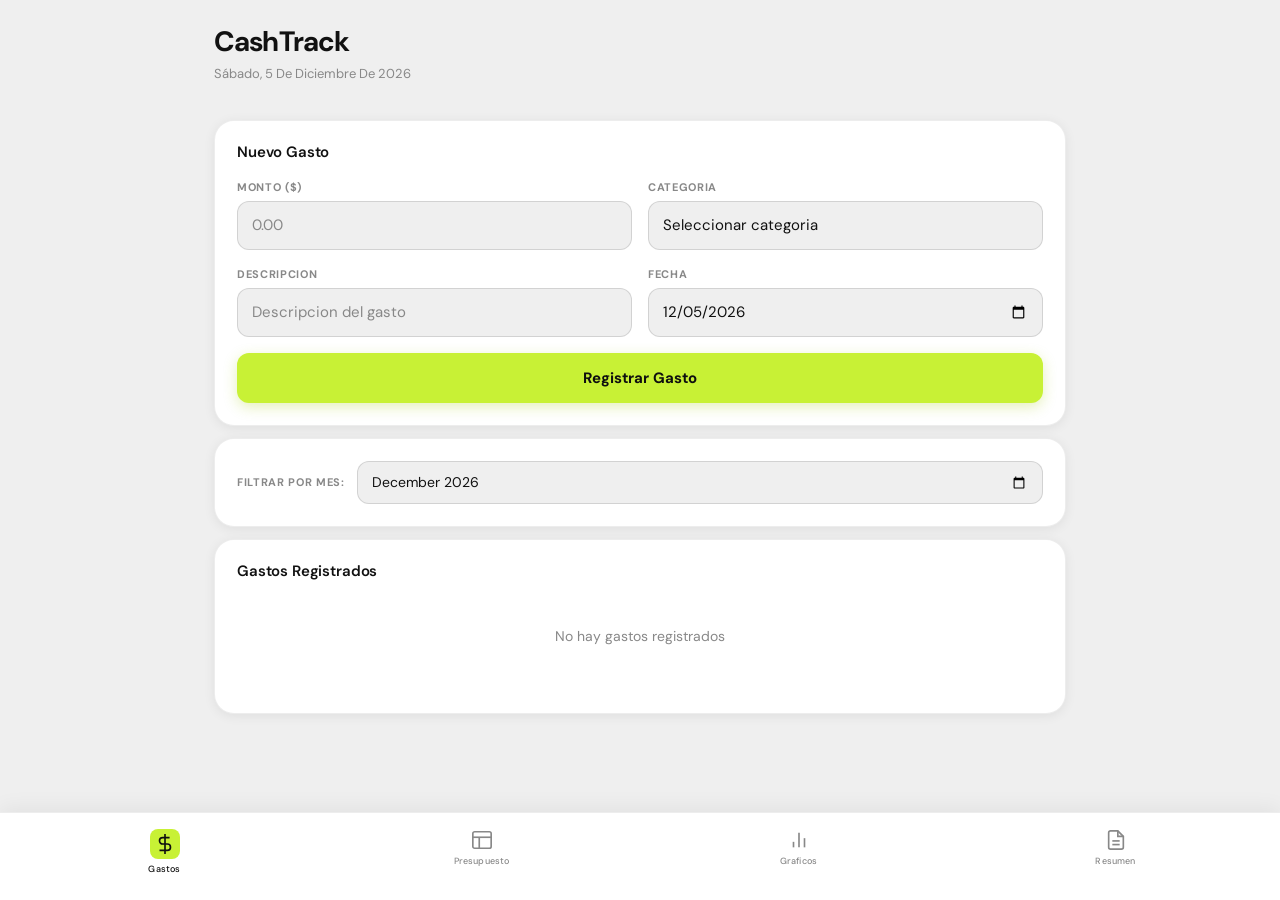
<file: index.html>
<!doctype html>
<html lang="es">
  <head>
    <meta charset="UTF-8" />
    <meta name="viewport" content="width=device-width, initial-scale=1.0, viewport-fit=cover" />
    <title>CashTrack - Control de Gastos</title>
    <meta name="description" content="Controla tus gastos, establece presupuestos por categoría y visualiza tus finanzas con gráficos interactivos." />
    <meta name="theme-color" content="#c8f135" />

    <!-- PWA Manifest -->
    <link rel="manifest" href="manifest.json" />

    <!-- Favicon -->
    <link rel="icon" href="icons/favicon.png" type="image/png" />
    <link rel="icon" href="icons/favicon.ico" sizes="32x32" />

    <!-- iOS (Safari) meta tags -->
    <meta name="apple-mobile-web-app-capable" content="yes" />
    <meta name="apple-mobile-web-app-status-bar-style" content="black-translucent" />
    <meta name="apple-mobile-web-app-title" content="CashTrack" />
    <link rel="apple-touch-icon" href="icons/apple-touch-icon.png" />

    <link
      href="https://cdn.jsdelivr.net/npm/bootstrap@5.3.3/dist/css/bootstrap.min.css"
      rel="stylesheet"
    />
    <link rel="stylesheet" href="src/css/main.css" />
  </head>
  <body>
<nav id="bottom-nav">
  <button class="nav-btn active" data-section="expenses">
    <svg
      class="nav-icon"
      viewBox="0 0 24 24"
      fill="none"
      stroke="currentColor"
      stroke-width="2"
    >
      <line x1="12" y1="1" x2="12" y2="23" />
      <path d="M17 5H9.5a3.5 3.5 0 000 7h5a3.5 3.5 0 010 7H6" />
    </svg>
    <span class="nav-label">Gastos</span>
  </button>
  <button class="nav-btn" data-section="budget">
    <svg
      class="nav-icon"
      viewBox="0 0 24 24"
      fill="none"
      stroke="currentColor"
      stroke-width="2"
    >
      <rect x="2" y="3" width="20" height="18" rx="2" />
      <line x1="2" y1="9" x2="22" y2="9" />
      <line x1="9" y1="21" x2="9" y2="9" />
    </svg>
    <span class="nav-label">Presupuesto</span>
  </button>
  <button class="nav-btn" data-section="charts">
    <svg
      class="nav-icon"
      viewBox="0 0 24 24"
      fill="none"
      stroke="currentColor"
      stroke-width="2"
    >
      <line x1="18" y1="20" x2="18" y2="10" />
      <line x1="12" y1="20" x2="12" y2="4" />
      <line x1="6" y1="20" x2="6" y2="14" />
    </svg>
    <span class="nav-label">Graficos</span>
  </button>
  <button class="nav-btn" data-section="summary">
    <svg
      class="nav-icon"
      viewBox="0 0 24 24"
      fill="none"
      stroke="currentColor"
      stroke-width="2"
    >
      <path d="M14 2H6a2 2 0 00-2 2v16a2 2 0 002 2h12a2 2 0 002-2V8z" />
      <polyline points="14 2 14 8 20 8" />
      <line x1="16" y1="13" x2="8" y2="13" />
      <line x1="16" y1="17" x2="8" y2="17" />
    </svg>
    <span class="nav-label">Resumen</span>
  </button>
</nav>
<section id="expenses" class="section active">
  <div class="container-fluid px-3 px-sm-4">
    <header class="section-header">
      <h1>CashTrack</h1>
      <p id="current-date"></p>
    </header>

    <form id="expense-form" class="card">
      <h2>Nuevo Gasto</h2>
      <div class="row g-3">
        <div class="col-sm-6">
          <div class="form-group">
            <label for="expense-amount">Monto ($)</label>
            <input
              type="number"
              id="expense-amount"
              placeholder="0.00"
              min="0.01"
              step="0.01"
              required
            />
          </div>
        </div>
        <div class="col-sm-6">
          <div class="form-group">
            <label for="expense-category">Categoria</label>
            <select id="expense-category" required>
              <option value="">Seleccionar categoria</option>
              <option value="comida">Comida</option>
              <option value="transporte">Transporte</option>
              <option value="ocio">Ocio</option>
              <option value="salud">Salud</option>
              <option value="educacion">Educacion</option>
              <option value="hogar">Hogar</option>
              <option value="ropa">Ropa</option>
              <option value="servicios">Servicios</option>
              <option value="otros">Otros</option>
            </select>
          </div>
        </div>
        <div class="col-sm-6">
          <div class="form-group">
            <label for="expense-description">Descripcion</label>
            <input
              type="text"
              id="expense-description"
              placeholder="Descripcion del gasto"
              maxlength="100"
            />
          </div>
        </div>
        <div class="col-sm-6">
          <div class="form-group">
            <label for="expense-date">Fecha</label>
            <input type="date" id="expense-date" required />
          </div>
        </div>
        <div class="col-12">
          <button type="submit" class="btn btn-primary w-100">
            Registrar Gasto
          </button>
        </div>
      </div>
    </form>

    <div class="card">
      <div class="filter-row">
        <label for="filter-month">Filtrar por mes:</label>
        <input type="month" id="filter-month" />
      </div>
    </div>

    <div class="card">
      <h2>Gastos Registrados</h2>
      <div id="expenses-list" class="expenses-list">
        <p class="empty-state">No hay gastos registrados</p>
      </div>
    </div>
  </div>
</section>
<section id="budget" class="section">
  <div class="container-fluid px-3 px-sm-4">
    <header class="section-header">
      <h1>Presupuesto Mensual</h1>
    </header>

    <form id="budget-form" class="card">
      <h2>Configurar Presupuesto</h2>
      <div class="row g-3">
        <div class="col-sm-6">
          <div class="form-group">
            <label for="budget-month">Mes</label>
            <input type="month" id="budget-month" required />
          </div>
        </div>
        <div class="col-sm-6">
          <div class="form-group">
            <label for="income-amount">Ingreso Mensual ($)</label>
            <input
              type="number"
              id="income-amount"
              placeholder="0.00"
              min="0"
              step="0.01"
              required
            />
          </div>
        </div>
      </div>
      <h3>Presupuesto por Categoria</h3>
      <div class="row g-3">
        <div class="col-6 col-sm-4"><div class="form-group"><label for="budget-comida">Comida</label><input type="number" id="budget-comida" placeholder="0.00" min="0" step="0.01" /></div></div>
        <div class="col-6 col-sm-4"><div class="form-group"><label for="budget-transporte">Transporte</label><input type="number" id="budget-transporte" placeholder="0.00" min="0" step="0.01" /></div></div>
        <div class="col-6 col-sm-4"><div class="form-group"><label for="budget-ocio">Ocio</label><input type="number" id="budget-ocio" placeholder="0.00" min="0" step="0.01" /></div></div>
        <div class="col-6 col-sm-4"><div class="form-group"><label for="budget-salud">Salud</label><input type="number" id="budget-salud" placeholder="0.00" min="0" step="0.01" /></div></div>
        <div class="col-6 col-sm-4"><div class="form-group"><label for="budget-educacion">Educacion</label><input type="number" id="budget-educacion" placeholder="0.00" min="0" step="0.01" /></div></div>
        <div class="col-6 col-sm-4"><div class="form-group"><label for="budget-hogar">Hogar</label><input type="number" id="budget-hogar" placeholder="0.00" min="0" step="0.01" /></div></div>
        <div class="col-6 col-sm-4"><div class="form-group"><label for="budget-ropa">Ropa</label><input type="number" id="budget-ropa" placeholder="0.00" min="0" step="0.01" /></div></div>
        <div class="col-6 col-sm-4"><div class="form-group"><label for="budget-servicios">Servicios</label><input type="number" id="budget-servicios" placeholder="0.00" min="0" step="0.01" /></div></div>
        <div class="col-6 col-sm-4"><div class="form-group"><label for="budget-otros">Otros</label><input type="number" id="budget-otros" placeholder="0.00" min="0" step="0.01" /></div></div>
      </div>
      <div class="budget-total">
        <span>Total Presupuestado:</span>
        <span id="budget-total-value">$0.00</span>
      </div>
      <div class="budget-remaining">
        <span>Restante del Ingreso:</span>
        <span id="budget-remaining-value">$0.00</span>
      </div>
      <button type="submit" class="btn btn-primary w-100">Guardar Presupuesto</button>
    </form>

    <div class="card">
      <h2>Presupuestos Guardados</h2>
      <div id="budgets-list">
        <p class="empty-state">No hay presupuestos configurados</p>
      </div>
    </div>
  </div>
</section>
<section id="charts" class="section">
  <div class="container-fluid px-3 px-sm-4">
    <header class="section-header">
      <h1>Graficos</h1>
    </header>

    <div class="card">
      <div class="filter-row">
        <label for="chart-month">Mes a visualizar:</label>
        <input type="month" id="chart-month" />
      </div>
    </div>

    <div class="row g-3">
      <div class="col-12">
        <div class="card">
          <h2>Presupuesto vs Gasto Real</h2>
          <div id="bar-chart" class="chart-container">
            <p class="empty-state">Seleccione un mes con presupuesto configurado</p>
          </div>
          <div id="bar-chart-legend" class="chart-legend"></div>
        </div>
      </div>
      <div class="col-12">
        <div class="card">
          <h2>Distribucion de Gastos</h2>
          <div class="pie-chart-wrapper">
            <canvas id="pie-chart" width="350" height="350"></canvas>
          </div>
          <div id="pie-chart-legend" class="chart-legend"></div>
        </div>
      </div>
    </div>

    <button id="export-charts-pdf" class="btn btn-export w-100 mt-3">
      <svg
        viewBox="0 0 24 24"
        fill="none"
        stroke="currentColor"
        stroke-width="2"
        width="18"
        height="18"
      >
        <path d="M14 2H6a2 2 0 00-2 2v16a2 2 0 002 2h12a2 2 0 002-2V8z" />
        <polyline points="14 2 14 8 20 8" />
        <line x1="16" y1="13" x2="8" y2="13" />
        <line x1="16" y1="17" x2="8" y2="17" />
      </svg>
      Exportar a PDF
    </button>
  </div>
</section>
<section id="summary" class="section">
  <div class="container-fluid px-3 px-sm-4">
    <header class="section-header">
      <h1>Resumen Mensual</h1>
    </header>

    <div class="card">
      <div class="filter-row">
        <label for="summary-month">Mes:</label>
        <input type="month" id="summary-month" />
      </div>
    </div>

    <div class="card" id="summary-content">
      <div class="summary-header">
        <h2 id="summary-title">Resumen</h2>
      </div>

      <div class="row g-3 summary-grid">
        <div class="col-6 col-md-3"><div class="summary-card income"><span class="summary-label">Ingreso</span><span class="summary-value" id="summary-income">$0.00</span></div></div>
        <div class="col-6 col-md-3"><div class="summary-card budget-card"><span class="summary-label">Presupuestado</span><span class="summary-value" id="summary-budgeted">$0.00</span></div></div>
        <div class="col-6 col-md-3"><div class="summary-card spent"><span class="summary-label">Gastado</span><span class="summary-value" id="summary-spent">$0.00</span></div></div>
        <div class="col-6 col-md-3"><div class="summary-card remaining"><span class="summary-label">Disponible</span><span class="summary-value" id="summary-remaining">$0.00</span></div></div>
      </div>

      <div class="progress-section">
        <h3>Progreso General</h3>
        <div class="progress-bar-container">
          <div class="progress-bar" id="general-progress"></div>
        </div>
        <p id="general-progress-text">0% del presupuesto utilizado</p>
      </div>

      <h3>Detalle por Categoria</h3>
      <div id="summary-categories">
        <p class="empty-state">Sin datos para este mes</p>
      </div>

      <h3>Top 5 Gastos del Mes</h3>
      <div id="summary-top-expenses">
        <p class="empty-state">Sin gastos registrados</p>
      </div>
    </div>
  </div>
</section>
<div id="toast" class="toast-notification"></div>
    <script type="module" src="src/js/main.js"></script>
  </body>
</html>
</file>
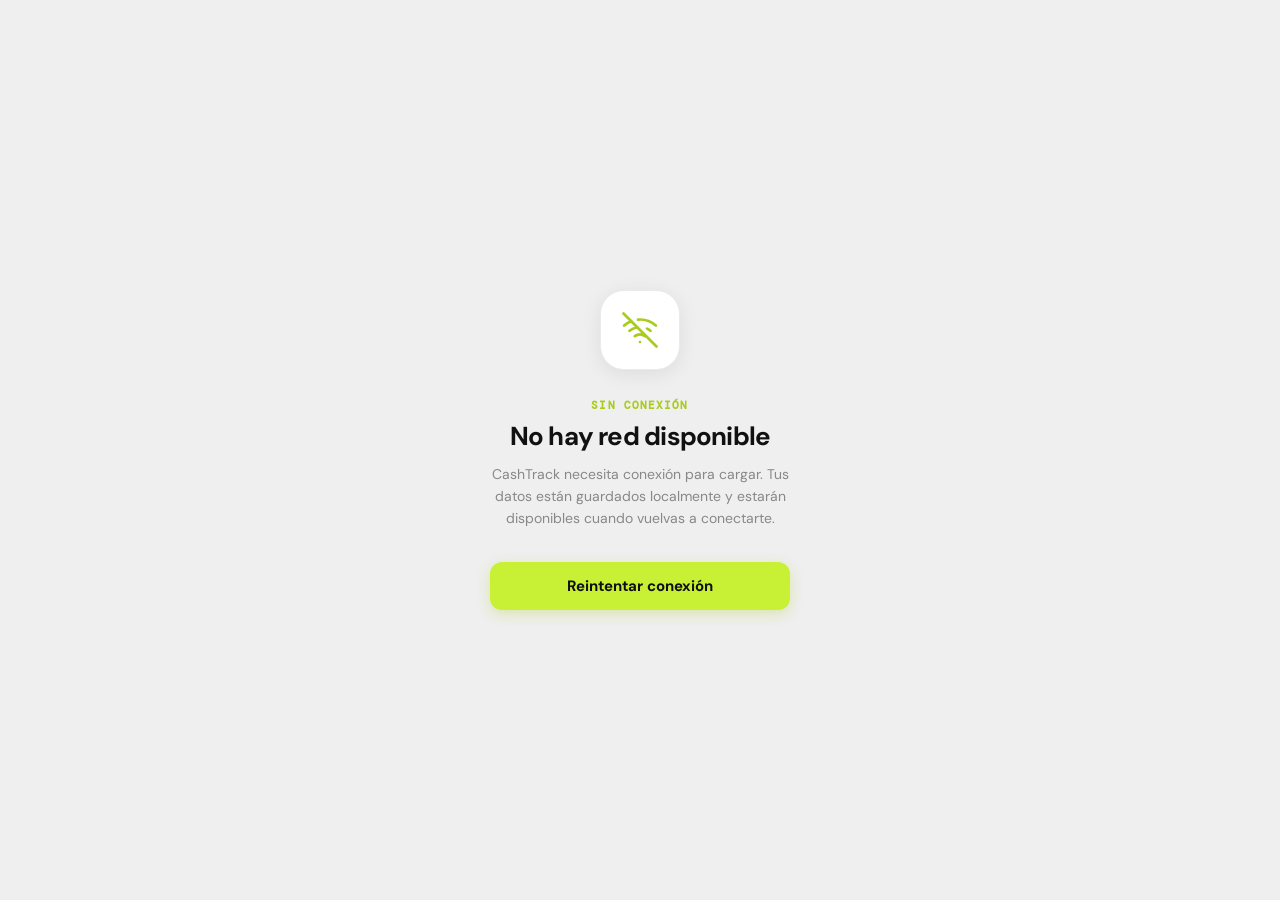
<file: offline.html>
<!doctype html>
<html lang="es">
  <head>
    <meta charset="UTF-8" />
    <meta name="viewport" content="width=device-width, initial-scale=1.0" />
    <title>Sin conexión - CashTrack</title>
    <style>
      @import url('https://fonts.googleapis.com/css2?family=DM+Sans:wght@400;600;700&family=DM+Mono:wght@500&display=swap');

      * {
        margin: 0;
        padding: 0;
        box-sizing: border-box;
      }

      body {
        font-family: 'DM Sans', sans-serif;
        background: #efefef;
        color: #111;
        display: flex;
        align-items: center;
        justify-content: center;
        min-height: 100vh;
        padding: 24px;
        text-align: center;
      }

      .container {
        max-width: 300px;
      }

      .icon-wrap {
        width: 80px;
        height: 80px;
        background: #fff;
        border: 1.5px solid rgba(0, 0, 0, 0.08);
        border-radius: 24px;
        display: flex;
        align-items: center;
        justify-content: center;
        margin: 0 auto 28px;
        box-shadow: 0 4px 20px rgba(0, 0, 0, 0.08);
      }

      .icon-wrap svg {
        width: 36px;
        height: 36px;
        stroke: #a8cc1a;
      }

      .label {
        font-size: 11px;
        font-weight: 700;
        color: #a8cc1a;
        text-transform: uppercase;
        letter-spacing: 0.1em;
        margin-bottom: 10px;
        font-family: 'DM Mono', monospace;
      }

      h1 {
        font-size: 26px;
        font-weight: 700;
        letter-spacing: -0.03em;
        margin-bottom: 12px;
        line-height: 1.1;
        color: #111;
      }

      p {
        font-size: 14px;
        color: #888;
        line-height: 1.6;
        margin-bottom: 32px;
      }

      button {
        background: #c8f135;
        color: #0f0f0f;
        border: none;
        padding: 14px 32px;
        border-radius: 12px;
        font-size: 15px;
        font-weight: 700;
        cursor: pointer;
        font-family: 'DM Sans', sans-serif;
        transition:
          background 0.2s,
          transform 0.1s;
        width: 100%;
        box-shadow: 0 4px 14px rgba(168, 204, 26, 0.3);
      }

      button:hover {
        background: #a8cc1a;
      }
      button:active {
        transform: scale(0.97);
      }
    </style>
  </head>
  <body>
    <div class="container">
      <div class="icon-wrap">
        <svg
          viewBox="0 0 24 24"
          fill="none"
          stroke-width="1.8"
          stroke-linecap="round"
          stroke-linejoin="round"
        >
          <line x1="1" y1="1" x2="23" y2="23" />
          <path d="M16.72 11.06A10.94 10.94 0 0119 12.55" />
          <path d="M5 12.55a10.94 10.94 0 015.17-2.39" />
          <path d="M10.71 5.05A16 16 0 0122.56 9" />
          <path d="M1.42 9a15.91 15.91 0 014.7-2.88" />
          <path d="M8.53 16.11a6 6 0 016.95 0" />
          <line x1="12" y1="20" x2="12.01" y2="20" />
        </svg>
      </div>
      <div class="label">Sin conexión</div>
      <h1>No hay red disponible</h1>
      <p>
        CashTrack necesita conexión para cargar. Tus datos están guardados
        localmente y estarán disponibles cuando vuelvas a conectarte.
      </p>
      <button onclick="window.location.reload()">Reintentar conexión</button>
    </div>
  </body>
</html>
</file>
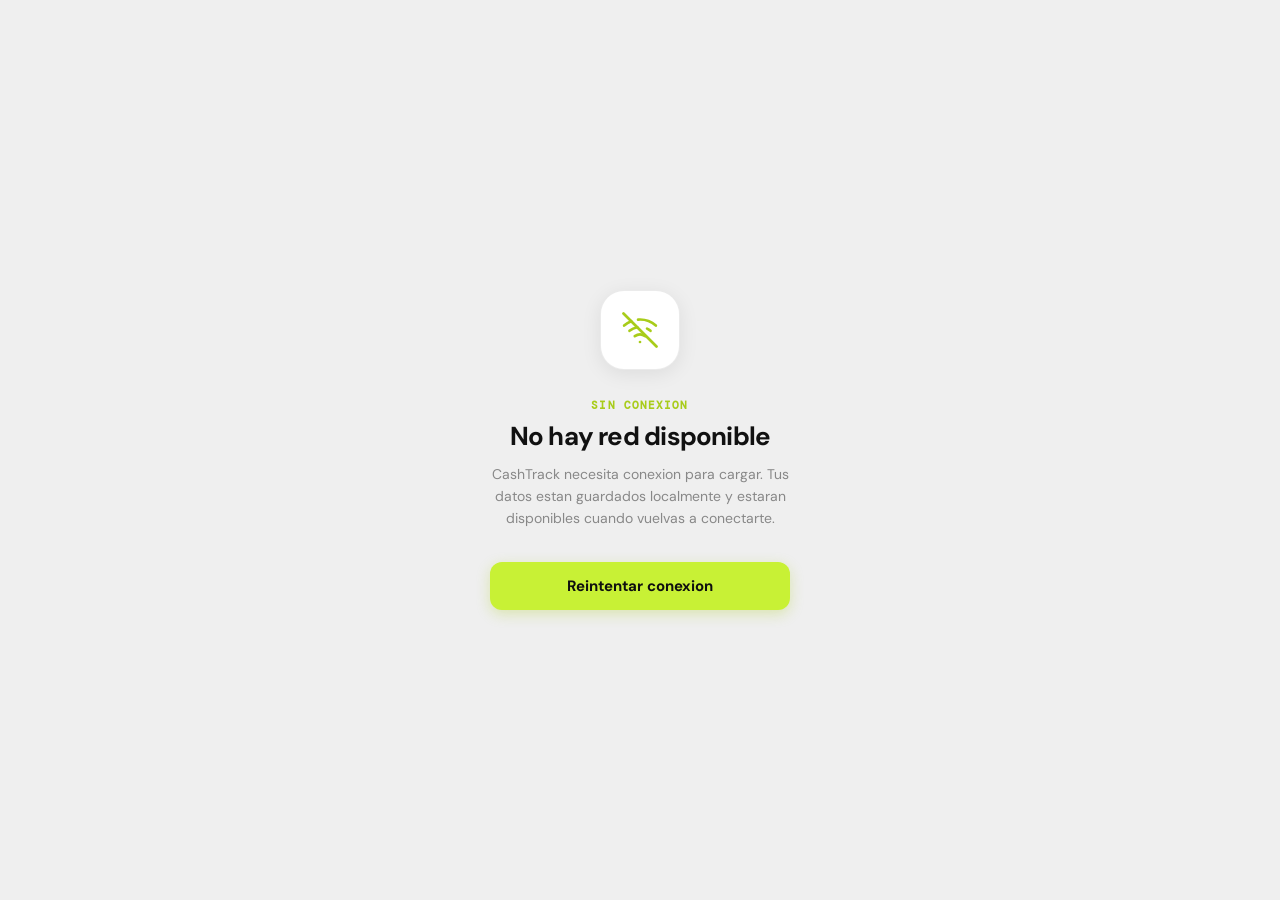
<file: src/html/offline.html>
<!doctype html>
<html lang="es">
  <head>
    <meta charset="UTF-8" />
    <meta name="viewport" content="width=device-width, initial-scale=1.0" />
    <title>Sin conexion - CashTrack</title>
    <link rel="preconnect" href="https://fonts.googleapis.com" />
    <link rel="preconnect" href="https://fonts.gstatic.com" crossorigin />
    <link
      href="https://fonts.googleapis.com/css2?family=DM+Sans:wght@400;600;700&family=DM+Mono:wght@500&display=swap"
      rel="stylesheet"
    />
    <style>
      * {
        margin: 0;
        padding: 0;
        box-sizing: border-box;
      }

      body {
        font-family: 'DM Sans', sans-serif;
        background: #efefef;
        color: #111;
        display: flex;
        align-items: center;
        justify-content: center;
        min-height: 100vh;
        padding: 24px;
        text-align: center;
      }

      .container {
        max-width: 300px;
      }

      .icon-wrap {
        inline-size: 80px;
        block-size: 80px;
        background: #fff;
        border: 1.5px solid rgba(0, 0, 0, 0.08);
        border-radius: 24px;
        display: flex;
        align-items: center;
        justify-content: center;
        margin: 0 auto 28px;
        box-shadow: 0 4px 20px rgba(0, 0, 0, 0.08);
      }

      .icon-wrap svg {
        inline-size: 36px;
        block-size: 36px;
        stroke: #a8cc1a;
      }

      .label {
        font-size: 11px;
        font-weight: 700;
        color: #a8cc1a;
        text-transform: uppercase;
        letter-spacing: 0.1em;
        margin-bottom: 10px;
        font-family: 'DM Mono', monospace;
      }

      h1 {
        font-size: 26px;
        font-weight: 700;
        letter-spacing: -0.03em;
        margin-bottom: 12px;
        line-height: 1.1;
        color: #111;
      }

      p {
        font-size: 14px;
        color: #888;
        line-height: 1.6;
        margin-bottom: 32px;
      }

      button {
        background: #c8f135;
        color: #0f0f0f;
        border: none;
        padding: 14px 32px;
        border-radius: 12px;
        font-size: 15px;
        font-weight: 700;
        cursor: pointer;
        font-family: 'DM Sans', sans-serif;
        transition:
          background 0.2s,
          transform 0.1s;
        inline-size: 100%;
        box-shadow: 0 4px 14px rgba(168, 204, 26, 0.3);
      }

      button:hover {
        background: #a8cc1a;
      }
      button:active {
        transform: scale(0.97);
      }
    </style>
  </head>
  <body>
    <div class="container">
      <div class="icon-wrap">
        <svg
          viewBox="0 0 24 24"
          fill="none"
          stroke-width="1.8"
          stroke-linecap="round"
          stroke-linejoin="round"
        >
          <line x1="1" y1="1" x2="23" y2="23" />
          <path d="M16.72 11.06A10.94 10.94 0 0119 12.55" />
          <path d="M5 12.55a10.94 10.94 0 015.17-2.39" />
          <path d="M10.71 5.05A16 16 0 0122.56 9" />
          <path d="M1.42 9a15.91 15.91 0 014.7-2.88" />
          <path d="M8.53 16.11a6 6 0 016.95 0" />
          <line x1="12" y1="20" x2="12.01" y2="20" />
        </svg>
      </div>
      <div class="label">Sin conexion</div>
      <h1>No hay red disponible</h1>
      <p>
        CashTrack necesita conexion para cargar. Tus datos estan guardados
        localmente y estaran disponibles cuando vuelvas a conectarte.
      </p>
      <button onclick="window.location.reload()">Reintentar conexion</button>
    </div>
  </body>
</html>
</file>
<file: src/css/main.css>
@import url('./base.css');
@import url('./navigation.css');
@import url('./forms-and-cards.css');
@import url('./expenses-budgets.css');
@import url('./charts-summary.css');
@import url('./feedback-print.css');
</file>
